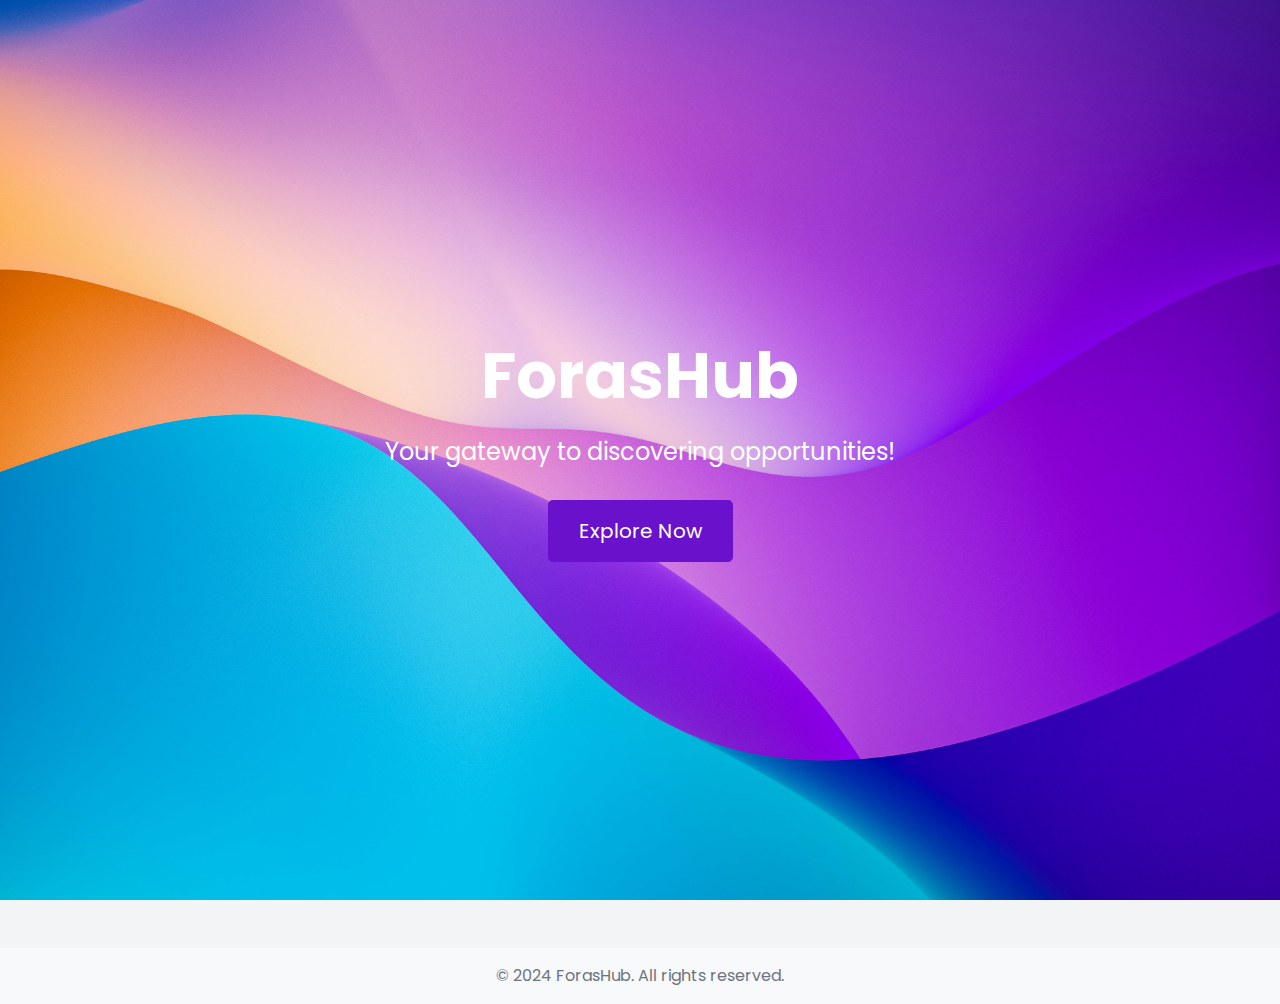
<file: index.html>
<!DOCTYPE html>
<html lang="en">
  <head>
    <meta charset="UTF-8" />
    <meta name="viewport" content="width=device-width, initial-scale=1.0" />
    <title>ForasHub</title>
    <link
      href="https://fonts.googleapis.com/css2?family=Poppins:wght@300;400;600;700&display=swap"
      rel="stylesheet"
    />
    <link
      rel="stylesheet"
      href="https://stackpath.bootstrapcdn.com/bootstrap/4.5.2/css/bootstrap.min.css"
    />
    <link rel="stylesheet" href="styles.css" />
    <link
      rel="stylesheet"
      href="https://cdnjs.cloudflare.com/ajax/libs/animate.css/4.1.1/animate.min.css"
    />
  </head>
  <body>
    <div class="splash-page">
      <div>
        <h1>ForasHub</h1>
        <p>Your gateway to discovering opportunities!</p>
        <a href="events.html" class="btn btn-primary btn-lg">Explore Now</a>
      </div>
    </div>
  </body>
  <footer class="footer mt-5 py-3 bg-light">
    <div class="container text-center">
      <span class="text-muted">&copy; 2024 ForasHub. All rights reserved.</span>
    </div>
  </footer>
</html>
</file>
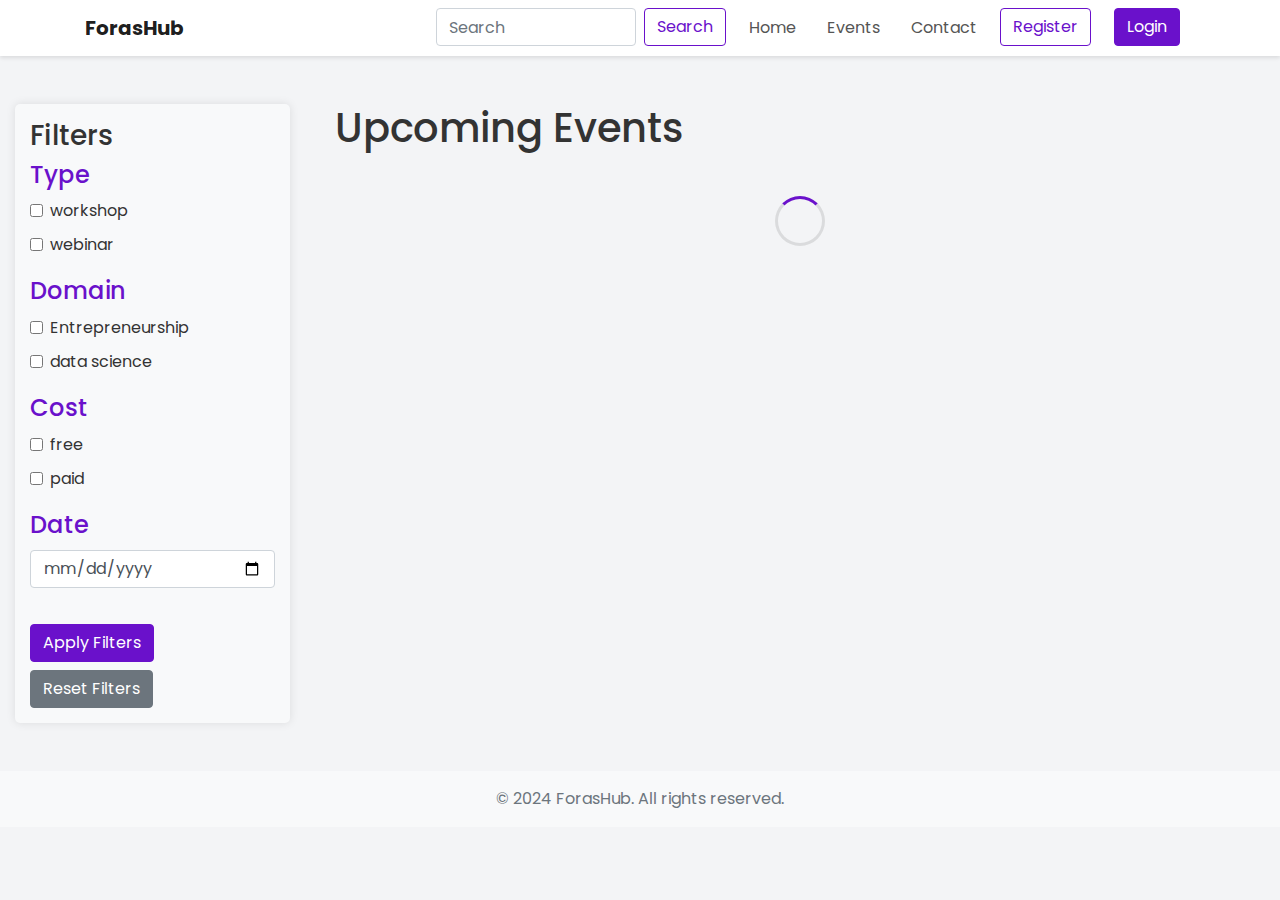
<file: events.html>
<!DOCTYPE html>
<html lang="en">
  <head>
    <meta charset="UTF-8" />
    <meta name="viewport" content="width=device-width, initial-scale=1.0" />
    <title>ForasHub - Explore Opportunities</title>
    <link
      href="https://fonts.googleapis.com/css2?family=Poppins:wght@300;400;600;700&display=swap"
      rel="stylesheet"
    />
    <link
      rel="stylesheet"
      href="https://stackpath.bootstrapcdn.com/bootstrap/4.5.2/css/bootstrap.min.css"
    />
    <link rel="stylesheet" href="styles.css" />
    <link
      rel="stylesheet"
      href="https://cdnjs.cloudflare.com/ajax/libs/animate.css/4.1.1/animate.min.css"
    />
  </head>
  <body>
    <nav
      class="navbar navbar-expand-lg navbar-light"
      role="navigation"
      aria-label="Main navigation"
    >
      <div class="container">
        <a class="navbar-brand" href="#">ForasHub</a>
        <button
          class="navbar-toggler"
          type="button"
          data-toggle="collapse"
          data-target="#navbarNav"
          aria-controls="navbarNav"
          aria-expanded="false"
          aria-label="Toggle navigation"
        >
          <span class="navbar-toggler-icon"></span>
        </button>
        <div class="collapse navbar-collapse" id="navbarNav">
          <ul class="navbar-nav ml-auto">
            <li class="nav-item">
              <form class="form-inline ml-3">
                <input
                  id="search-input"
                  class="form-control"
                  type="search"
                  placeholder="Search"
                  aria-label="Search"
                />
                <button
                  id="search-button"
                  class="btn btn-outline-primary ml-2"
                  type="button"
                >
                  Search
                </button>
              </form>
            </li>
            <li class="nav-item">
              <a class="nav-link" href="index.html">Home</a>
            </li>
            <li class="nav-item">
              <a class="nav-link" href="events.html">Events</a>
            </li>
            <li class="nav-item">
              <a class="nav-link" href="#">Contact</a>
            </li>
            <li class="nav-item">
              <a class="btn btn-outline-primary mr-2" href="register.html"
                >Register</a
              >
            </li>
            <li class="nav-item">
              <a class="btn btn-primary" href="#">Login</a>
            </li>
          </ul>
        </div>
      </div>
    </nav>

    <div class="container-fluid mt-5">
      <div class="row">
        <!-- Sidebar -->
        <div class="col-md-3">
          <div class="sidebar">
            <h3>Filters</h3>
            <div class="filter-section">
              <h4>Type</h4>
              <div id="type-filters"></div>
            </div>
            <div class="filter-section">
              <h4>Domain</h4>
              <div id="domain-filters"></div>
            </div>
            <div class="filter-section">
              <h4>Cost</h4>
              <div id="cost-filters"></div>
            </div>
            <div class="filter-section">
              <h4>Date</h4>
              <input type="date" id="date-filter" class="form-control" />
            </div>
            <button id="apply-filters" class="btn btn-primary mt-3">
              Apply Filters
            </button>
            <button id="reset-filters" class="btn btn-secondary mt-2">
              Reset Filters
            </button>
          </div>
        </div>

        <!-- Main content -->
        <div class="col-md-9">
          <h1 class="mb-4">Upcoming Events</h1>
          <div class="row" id="event-list">
            <!-- Event cards will be dynamically inserted here -->
          </div>
        </div>
      </div>
    </div>

    <script src="https://code.jquery.com/jquery-3.5.1.slim.min.js"></script>
    <script src="https://cdn.jsdelivr.net/npm/@popperjs/core@2.0.7/dist/umd/popper.min.js"></script>
    <script src="https://stackpath.bootstrapcdn.com/bootstrap/4.5.2/js/bootstrap.min.js"></script>
    <script src="scripts.js"></script>
    <footer class="footer mt-5 py-3 bg-light">
      <div class="container text-center">
        <span class="text-muted"
          >&copy; 2024 ForasHub. All rights reserved.</span
        >
      </div>
    </footer>
  </body>
</html>
</file>
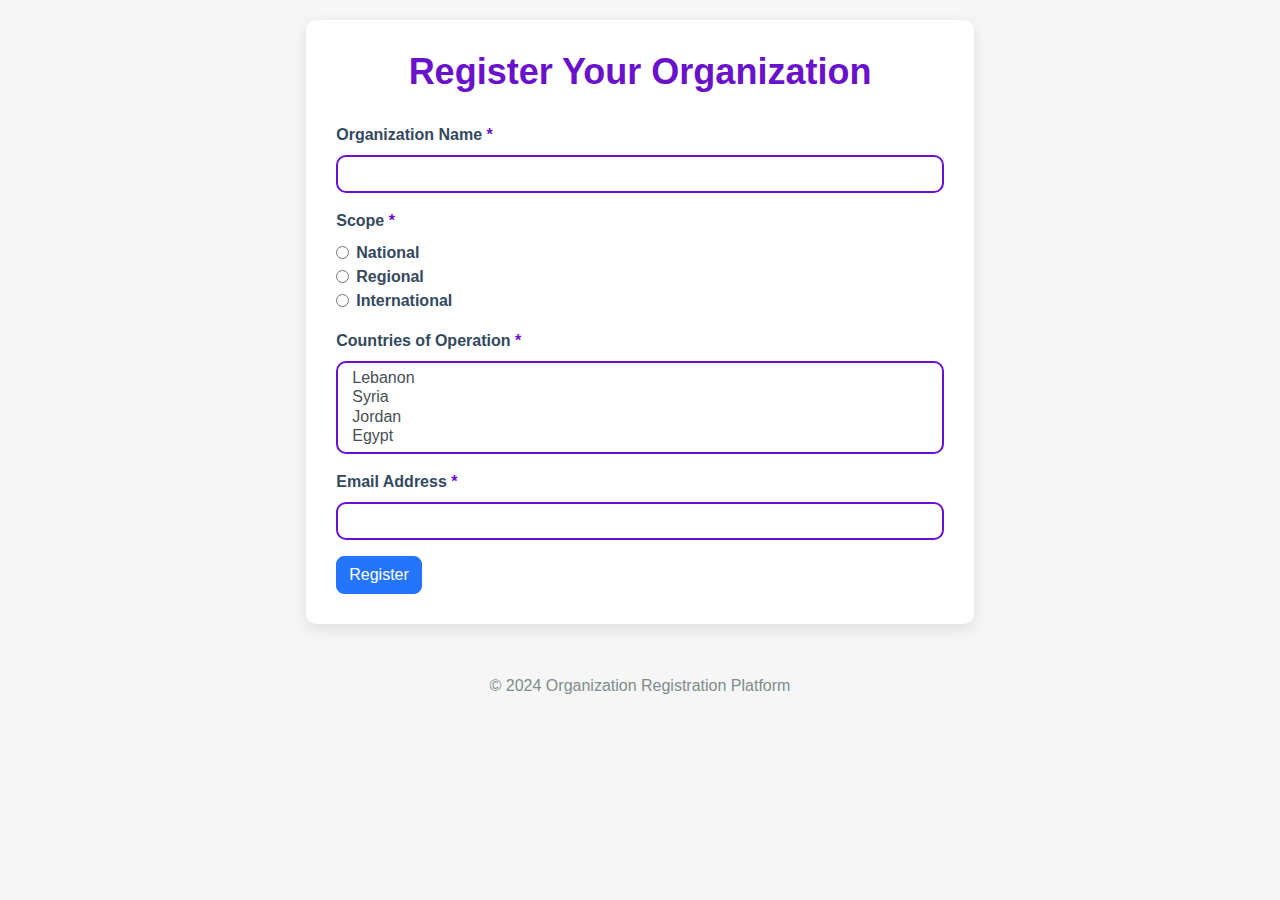
<file: register.html>
<!DOCTYPE html>
<html lang="en">
  <head>
    <meta charset="UTF-8" />
    <meta name="viewport" content="width=device-width, initial-scale=1.0" />
    <title>Organization Registration</title>
    <link
      rel="stylesheet"
      href="https://maxcdn.bootstrapcdn.com/bootstrap/4.5.2/css/bootstrap.min.css"
    />
    <style>
      body {
        background-color: #f6f6f6;
        font-family: "Poppins", sans-serif;
      }

      .main-container {
        padding: 20px;
      }

      .page-header {
        font-family: "Poppins", sans-serif;
        font-weight: bold;
        color: #6a11cb;
        font-size: 36px;
        margin-bottom: 30px;
        text-align: center;
      }

      .form-control {
        border-radius: 10px;
        border: 2px solid #6a11cb;
      }

      .form-group label {
        color: #34495e;
        font-weight: bold;
      }

      .form-check-label {
        color: #34495e;
      }

      .btn-primary {
        background-color: #2575fc;
        border-color: #2575fc;
        border-radius: 8px;
      }

      .btn-primary:hover {
        background-color: #6a11cb;
        border-color: #6a11cb;
      }

      select.form-control {
        height: auto;
      }

      .container-fluid {
        max-width: 900px;
      }

      #main-content-section {
        background-color: #fff;
        padding: 30px;
        border-radius: 10px;
        box-shadow: 0 5px 15px rgba(0, 0, 0, 0.1);
      }

      .form-check-input:checked {
        background-color: #2575fc;
        border-color: #2575fc;
      }

      .text-danger {
        color: #6a11cb !important;
      }

      footer {
        margin-top: 30px;
        text-align: center;
        color: #7f8c8d;
      }
    </style>
  </head>

  <body>
    <div class="main-container container-fluid">
      <header role="banner" id="page-header"></header>

      <div class="row">
        <!-- Main Content -->
        <section class="col-md-9 mx-auto" id="main-content-section">
          <h1 class="page-header">Register Your Organization</h1>
          <form id="registration-form" action="registerDetails.html">
            <div class="form-group">
              <label for="organization-name"
                >Organization Name <span class="text-danger">*</span></label
              >
              <input
                type="text"
                class="form-control"
                id="organization-name"
                required
              />
            </div>
            <div class="form-group">
              <label for="scope"
                >Scope <span class="text-danger">*</span></label
              >
              <div class="form-check">
                <input
                  class="form-check-input"
                  type="radio"
                  name="scope"
                  id="scope-national"
                  value="national"
                  required
                />
                <label class="form-check-label" for="scope-national"
                  >National</label
                >
              </div>
              <div class="form-check">
                <input
                  class="form-check-input"
                  type="radio"
                  name="scope"
                  id="scope-regional"
                  value="regional"
                />
                <label class="form-check-label" for="scope-regional"
                  >Regional</label
                >
              </div>
              <div class="form-check">
                <input
                  class="form-check-input"
                  type="radio"
                  name="scope"
                  id="scope-international"
                  value="international"
                />
                <label class="form-check-label" for="scope-international"
                  >International</label
                >
              </div>
            </div>
            <div class="form-group">
              <label for="active-countries"
                >Countries of Operation
                <span class="text-danger">*</span></label
              >
              <select
                class="form-control"
                id="active-countries"
                multiple
                required
              >
                <option value="Lebanon">Lebanon</option>
                <option value="Syria">Syria</option>
                <option value="Jordan">Jordan</option>
                <option value="Egypt">Egypt</option>
                <!-- Add more countries as needed -->
              </select>
            </div>
            <div class="form-group">
              <label for="email"
                >Email Address <span class="text-danger">*</span></label
              >
              <input type="email" class="form-control" id="email" required />
            </div>
            <button type="submit" class="btn btn-primary">Register</button>
          </form>
        </section>
      </div>
    </div>

    <footer>
      <p>&copy; 2024 Organization Registration Platform</p>
    </footer>

    <script src="https://code.jquery.com/jquery-3.5.1.slim.min.js"></script>
    <script src="https://cdn.jsdelivr.net/npm/@popperjs/core@2.5.2/dist/umd/popper.min.js"></script>
    <script src="https://maxcdn.bootstrapcdn.com/bootstrap/4.5.2/js/bootstrap.min.js"></script>
  </body>
</html>
</file>
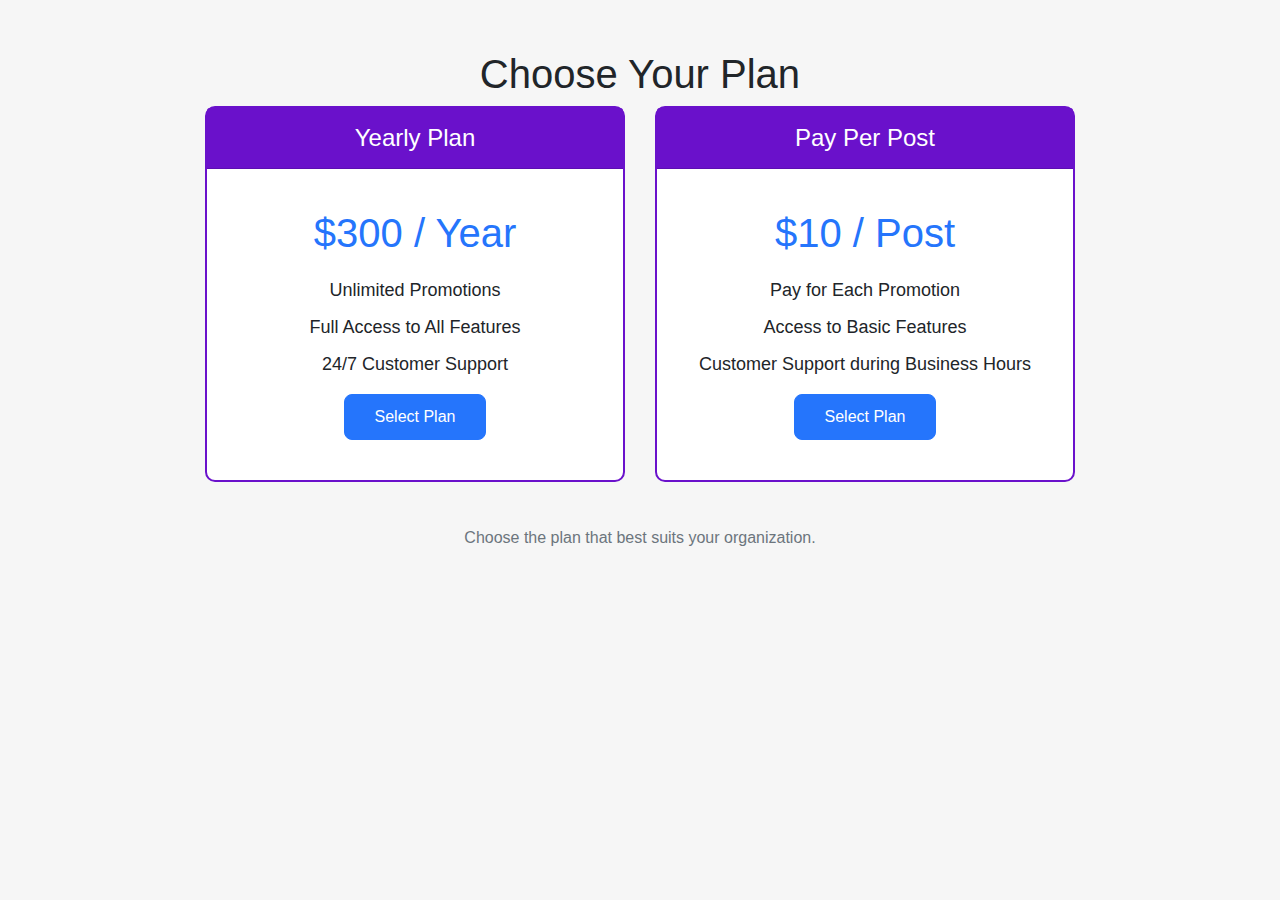
<file: registerDetails.html>
<!DOCTYPE html>
<html lang="en">
  <head>
    <meta charset="UTF-8" />
    <meta name="viewport" content="width=device-width, initial-scale=1.0" />
    <title>Choose Your Plan</title>
    <link
      rel="stylesheet"
      href="https://maxcdn.bootstrapcdn.com/bootstrap/4.5.2/css/bootstrap.min.css"
    />
    <style>
      body {
        background-color: #f6f6f6;
        font-family: "Arial", sans-serif;
      }

      .container {
        margin-top: 50px;
        max-width: 900px;
      }

      .card {
        border: 2px solid #6a11cb;
        border-radius: 10px;
        margin-bottom: 20px;
      }

      .card-header {
        background-color: #6a11cb;
        color: white;
        font-size: 24px;
        text-align: center;
      }

      .card-body {
        text-align: center;
        padding: 40px 20px;
      }

      .card-body h2 {
        color: #2575fc;
        font-size: 40px;
        margin-bottom: 20px;
      }

      .card-body ul {
        list-style: none;
        padding: 0;
      }

      .card-body ul li {
        font-size: 18px;
        margin-bottom: 10px;
      }

      .btn-primary {
        background-color: #2575fc;
        border-color: #2575fc;
        border-radius: 8px;
        padding: 10px 30px;
      }

      .btn-primary:hover {
        background-color: #6a11cb;
        border-color: #6a11cb;
      }

      .text-muted {
        font-size: 16px;
      }
    </style>
  </head>

  <body>
    <div class="container">
      <h1 class="text-center">Choose Your Plan</h1>
      <div class="row">
        <div class="col-md-6">
          <div class="card">
            <div class="card-header">Yearly Plan</div>
            <div class="card-body">
              <h2>$300 / Year</h2>
              <ul>
                <li>Unlimited Promotions</li>
                <li>Full Access to All Features</li>
                <li>24/7 Customer Support</li>
              </ul>
              <button class="btn btn-primary">Select Plan</button>
            </div>
          </div>
        </div>

        <div class="col-md-6">
          <div class="card">
            <div class="card-header">Pay Per Post</div>
            <div class="card-body">
              <h2>$10 / Post</h2>
              <ul>
                <li>Pay for Each Promotion</li>
                <li>Access to Basic Features</li>
                <li>Customer Support during Business Hours</li>
              </ul>
              <button class="btn btn-primary">Select Plan</button>
            </div>
          </div>
        </div>
      </div>

      <div class="text-center text-muted mt-4">
        <p>Choose the plan that best suits your organization.</p>
      </div>
    </div>

    <script src="https://code.jquery.com/jquery-3.5.1.slim.min.js"></script>
    <script src="https://cdn.jsdelivr.net/npm/@popperjs/core@2.5.2/dist/umd/popper.min.js"></script>
    <script src="https://maxcdn.bootstrapcdn.com/bootstrap/4.5.2/js/bootstrap.min.js"></script>
  </body>
</html>
</file>
<file: styles.css>
/* Global Styles */
body {
  font-family: "Poppins", sans-serif;
  background-color: #f3f4f6;
  color: #333333;
}

.btn-primary {
  background-color: #6a11cb;
  border-color: #6a11cb;
}

.btn-primary:hover {
  background-color: #5900b3;
  border-color: #5900b3;
}

.btn-outline-primary {
  color: #6a11cb;
  border-color: #6a11cb;
}

.btn-outline-primary:hover {
  background-color: #6a11cb;
  color: #ffffff;
}

/* Navbar Styles */
.navbar {
  background-color: #ffffff;
  box-shadow: 0 2px 4px rgba(0, 0, 0, 0.1);
}

.navbar-brand {
  font-weight: 700;
  color: #6a11cb;
}

.nav-link {
  color: #333333;
}

.nav-link:hover {
  color: #6a11cb;
}

/* Splash Page Styles */
.splash-page {
  background: url("background-image.jpg") no-repeat center center fixed;
  background-size: cover;
  height: 100vh;
  display: flex;
  align-items: center;
  justify-content: center;
  text-align: center;
  color: #ffffff;
}

.splash-page h1 {
  font-size: 4rem;
  font-weight: 700;
  margin-bottom: 20px;
}

.splash-page p {
  font-size: 1.5rem;
  margin-bottom: 30px;
}

/* Event Card Styles */
.card {
  border: none;
  border-radius: 15px;
  box-shadow: 0 4px 6px rgba(0, 0, 0, 0.1);
  transition: transform 0.3s ease, opacity 0.5s ease;
}

.card:hover {
  transform: translateY(-5px);
}

.card-title {
  color: #6a11cb;
  font-weight: 600;
}

.card-text {
  color: #555555;
}

/* Custom Button */
.btn-primary {
  background-color: #6a11cb;
  border-color: #6a11cb;
}

.btn-primary:hover {
  background-color: #5900b3;
  border-color: #5900b3;
}

/* Header and Section Title Styles */
.event-section-title {
  color: #6a11cb;
  font-weight: 600;
  margin-top: 25px;
  margin-bottom: 15px;
  background-color: #e0e0e0;
  padding: 8px;
  border-radius: 8px;
}

/* Make the page more responsive and stylish */
@media (max-width: 768px) {
  .event-photo {
    width: 100px;
    height: 100px;
  }

  .event-title {
    font-size: 1.5rem;
  }

  .event-details-container {
    padding: 15px;
  }
}

/* Mobile Responsiveness */
@media (max-width: 768px) {
  .splash-page h1 {
    font-size: 3rem;
  }

  .splash-page p {
    font-size: 1.2rem;
  }

  .event-details-container {
    padding: 20px;
  }

  .event-title {
    font-size: 2rem;
  }
}

.spinner {
  width: 50px;
  height: 50px;
  border: 3px solid rgba(0, 0, 0, 0.1);
  border-radius: 50%;
  border-top-color: #6a11cb;
  animation: spin 1s ease-in-out infinite;
  margin: 20px auto;
}

@keyframes spin {
  to {
    transform: rotate(360deg);
  }
}

.sidebar {
  background-color: #f8f9fa;
  padding: 20px;
  border-radius: 5px;
  box-shadow: 0 0 10px rgba(0, 0, 0, 0.1);
}

.filter-section {
  margin-bottom: 20px;
}

.filter-section h4 {
  margin-bottom: 10px;
  color: #6a11cb;
}

/* Add styles for the search bar */
.form-inline {
  display: flex;
  align-items: center;
}

#search-input {
  width: 200px;
}

#search-button {
  display: inline-block;
}

/* Adjust styles for the navbar to accommodate the search bar */
.navbar {
  margin-bottom: 20px;
}

.navbar-nav .nav-item {
  margin-right: 15px;
}

.navbar-brand {
  font-weight: bold;
}

.navbar-light .navbar-nav .nav-link {
  color: #555;
}

.navbar-light .navbar-nav .nav-link:hover {
  color: #007bff;
}

/* Add styles for event cards */
.card {
  transition: all 0.3s ease;
}

/* Add styles for filter section */
.sidebar {
  background-color: #f8f9fa;
  padding: 15px;
  border-radius: 5px;
  margin-right: 15px;
}

.filter-section h4 {
  margin-bottom: 10px;
}

.filter-section div {
  margin-bottom: 10px;
}

.footer {
  background-color: #f8f9fa;
  padding: 10px;
}

/* Add styles for the Register button */
.btn-lg {
  padding: 15px 30px;
  font-size: 1.25rem;
}
</file>
